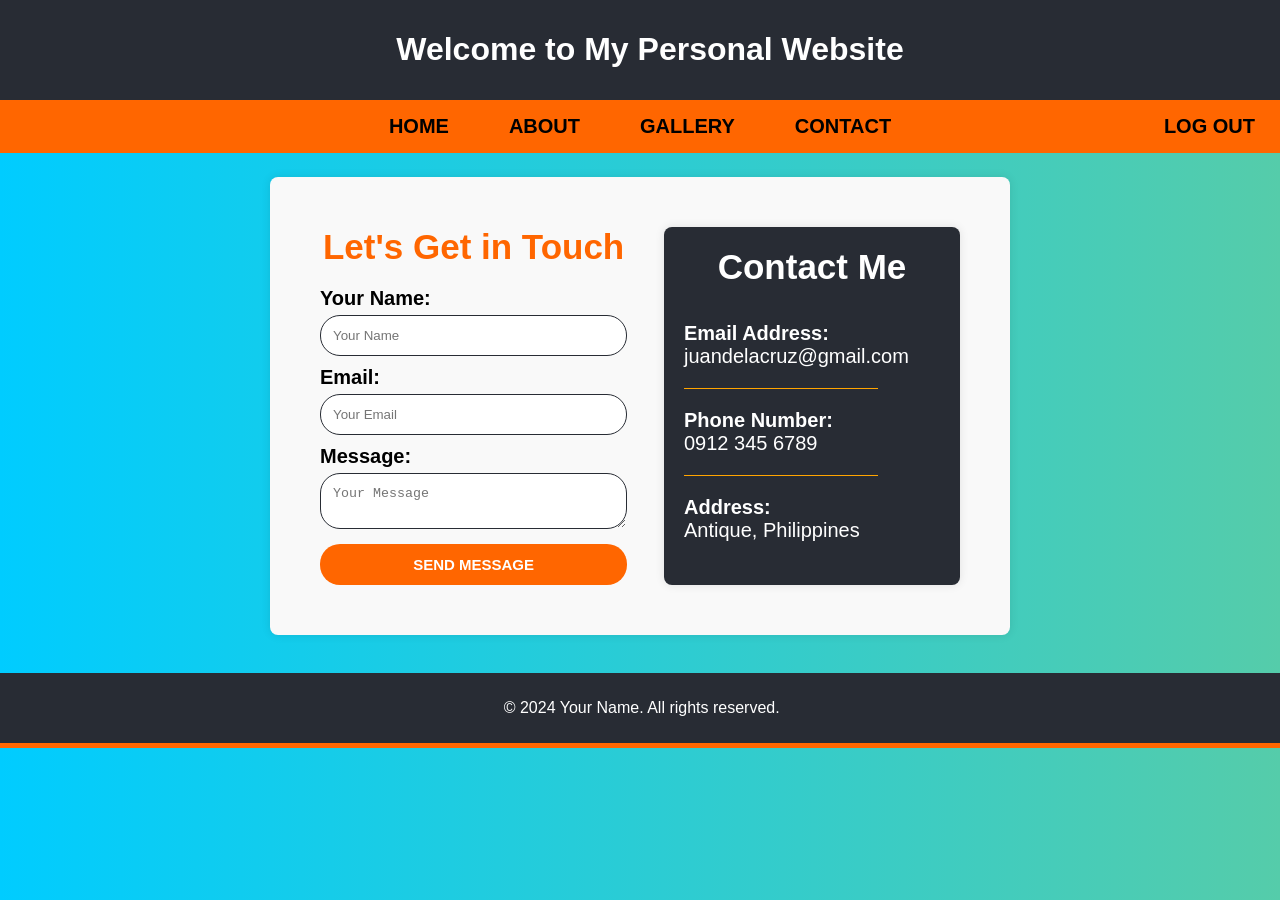
<file: contact.html>
<!DOCTYPE html>
<html lang="en">
<head>
 <meta charset="UTF-8">
 <meta name="viewport" content="width=device-width, initial-scale=0.5">
 <title>Contact - Personal Website</title>
 <link rel="stylesheet" href="style.css">
 
</head>
<body class="contact-background">
 <header>
 <h1>Welcome to My Personal Website</h1>
 </header>
 <nav>
 <ul>
 <li><a href="index.html">HOME</a></li>
 <li class="dropdown">
 <a href="#" class="dropbtn">ABOUT</a>
 <div class="dropdown-content">
 <a href="skills.html">Skills I'm Developing</a>
 <a href="goals.html">My Goals as a Student</a>
 <a href="funfacts.html">Fun Facts About Me</a>
 </div>
 </li>
 <li><a href="gallery.html">GALLERY</a></li>
 <li><a href="contact.html">CONTACT</a></li>
 <a href="javascript:void(0);" class="logout-button" onclick="confirmLogout()">LOG 
OUT</a>
 </ul>
 </nav>
 <section id="section2"></section>
 <section id="contact">
 <div class="contact-content">
 <!-- Contact Form -->
 <form id="contactForm" class="contact-form">
 <h2>Let's Get in Touch</h2>
 <label for="name">Your Name:</label>
 <input type="text" id="name" name="name" placeholder="Your Name">
 <span class="error" id="nameError"></span>
 
 <label for="email">Email:</label>
 <input type="email" id="email" name="email" placeholder="Your Email">
 <span class="error" id="emailError"></span>
 
 <label for="message">Message:</label>
 <textarea id="message" name="message" placeholder="Your Message"></textarea>
 <span class="error" id="messageError"></span>
 
 <button type="submit"><strong>SEND MESSAGE</strong> </button>
 </form>
 
 <!-- New Container for Contact Details -->
 <div class="contact-details">
 <h3><center>Contact Me</center></h3>
 <p><strong>Email Address:</strong> <br> juandelacruz@gmail.com</p>
 <hr width="75%" size="1" color="Orange" align="left">
 <p><strong>Phone Number:</strong> <br>0912 345 6789</p>
 <hr width="75%" size="1" color="Orange" align="left">
 <p><strong>Address:</strong> <br> Antique, Philippines</p>
 </div>
 </div>
 </section>
 
 
 <footer>
  <p>&copy; 2024 Your Name. All rights reserved.</p>
 </footer>
 <div class="footer-divider"></div> <!-- Orange line -->
 <script>
 const form = document.querySelector("#contactForm");
const nameInput = document.querySelector("#name");
const emailInput = document.querySelector("#email");
const messageInput = document.querySelector("#message");
form.addEventListener("submit", function(event) {
 let isValid = true;
 // Clear all previous error messages
 document.querySelectorAll(".error").forEach(function(errorElement) {
 errorElement.textContent = "";
 });
 // Validate Name
 if (nameInput.value.trim() === "") {
 document.getElementById('nameError').textContent = "Name is required";
 isValid = false;
 }
 // Validate Email
 if (emailInput.value.trim() === "") {
 document.getElementById('emailError').textContent = "Email is required";
 isValid = false;
 } else if (!validateEmail(emailInput.value)) {
 document.getElementById('emailError').textContent = "Please enter a valid email";
 isValid = false;
 }
 // Validate Message
 if (messageInput.value.trim() === "") {
 document.getElementById('messageError').textContent = "Message is required";
 isValid = false;
 }
 // Prevent form submission if there are errors
 if (!isValid) {
 event.preventDefault();
 }
});
// Function to validate email format
function validateEmail(email) {
 const re = /^[^\s@]+@[^\s@]+\.[^\s@]+$/;
 return re.test(String(email).toLowerCase());
}
 </script>
<script>
document.getElementById('contactForm').addEventListener('submit', function(event) {
 event.preventDefault(); // Prevent the default form submission
 // Get form values
 const name = document.getElementById('name').value;
 const email = document.getElementById('email').value;
 const message = document.getElementById('message').value;
 // Simple validation (can be extended)
 if (name === "" || email === "" || message === "") {
 alert("Please fill in all fields before submitting.");
 return; // Exit the function if validation fails
 }
 // Simulating a successful message submission
 alert("Your message has been sent successfully!");
  // Clear form fields after submission
 document.getElementById('contactForm').reset();
});
</script>
<script>
 // Logout function with confirmation
 function confirmLogout() {
 // Show a confirmation message to the user
 const confirmLogout = confirm("Are you sure you want to log out?");
 
 // If the user confirms, proceed with logging out
 if (confirmLogout) {
 // Mark the user as logged out in localStorage (if used)
 localStorage.removeItem('isLoggedIn'); // Or any other keys related to login 
credentials
 
 // Redirect to the login page
 window.location.href = 'login.html';
 } else {
 // If the user cancels, do nothing
 return;
 }
 }
 
 </script>
</body>
</html>
</file>
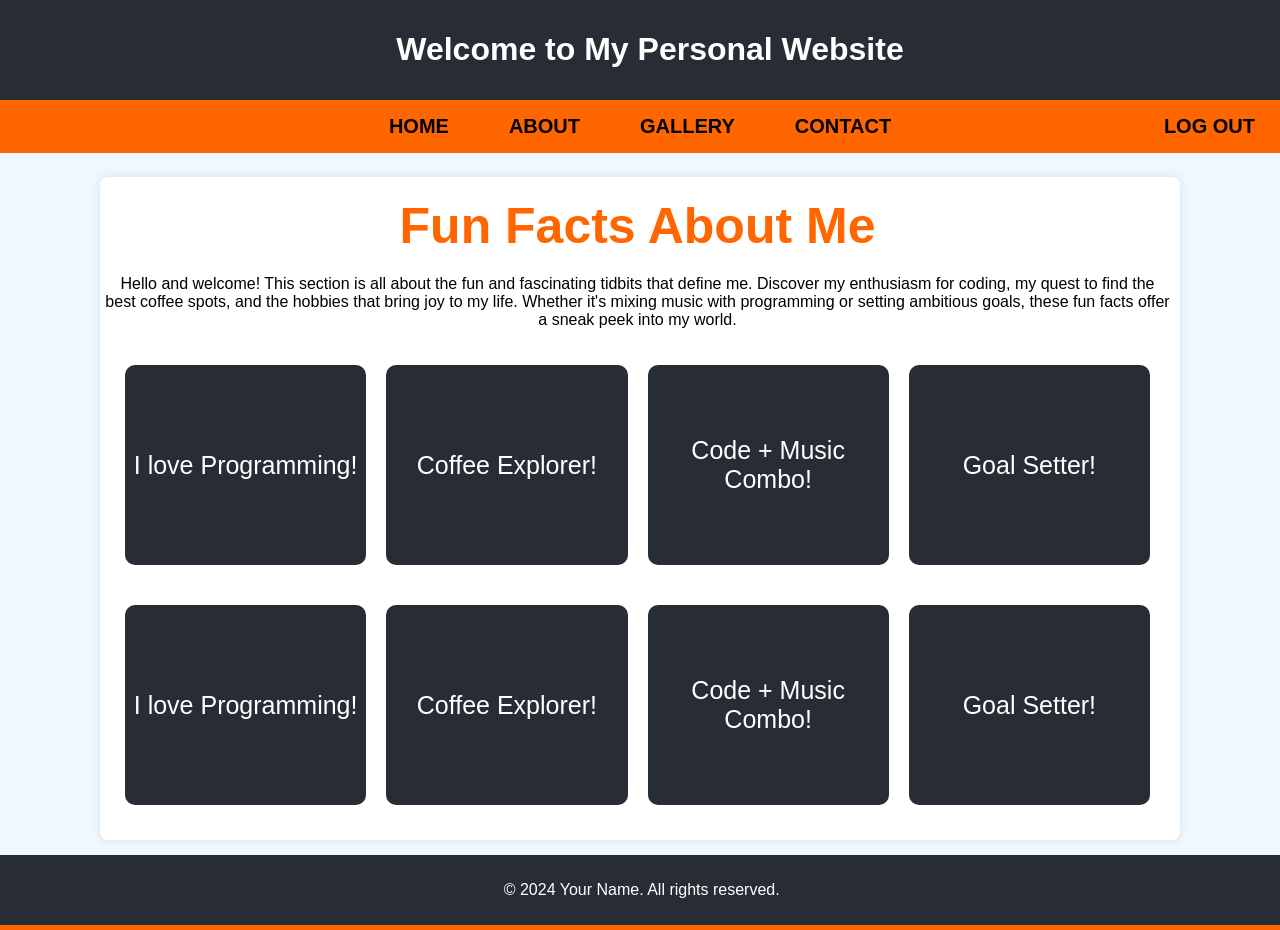
<file: fun-facts.html>
<!DOCTYPE html>
<html lang="en">
<head>
 <meta charset="UTF-8">
 <meta name="viewport" content="width=device-width, initial-scale=0.5">
 <title>Fun Facts About Me</title>
 <link rel="stylesheet" href="style.css">
</head>
<body>
 <header>
 <h1>Welcome to My Personal Website</h1>
 </header>
 <nav>
 <ul>
 <li><a href="index.html">HOME</a></li>
 <li class="dropdown">
 <a href="#" class="dropbtn">ABOUT</a>
 <div class="dropdown-content">
 <a href="skills.html">Skills I'm Developing</a>
 <a href="goals.html">My Goals as a Student</a>
 <a href="funfacts.html">Fun Facts About Me</a>
 </div>
 </li>
 <li><a href="gallery.html">GALLERY</a></li>
 <li><a href="contact.html">CONTACT</a></li>
 <a href="javascript:void(0);" class="logout-button" onclick="confirmLogout()">LOG 
OUT</a>
 </ul>
 </nav>
 <section id="section2"></section>
 <section id="drop">
 <h2>Fun Facts About Me</h2>
 <p>Hello and welcome! This section is all about the fun and fascinating tidbits that 
define me. 
 Discover my enthusiasm for coding, my quest to find the best coffee spots, and the 
hobbies that bring joy to my life. 
 Whether it's mixing music with programming or setting ambitious goals, these fun 
facts offer a sneak peek into my world. </p>
 
 
 <div class="funfact-container">
 <div class="funfact-card">
 <div class="funfact-inner">
 <div class="funfact-front">
 <p>I love Programming!</p>
 </div>
 <div class="funfact-back">
 <p>I can code and make a mean cup of coffee—always a study 
essential!</p>
 </div>
 </div>
 </div>
 <div class="funfact-card">
 <div class="funfact-inner">
 <div class="funfact-front">
 <p>Coffee Explorer!</p>
 </div>
 <div class="funfact-back">
 <p>I’m on a mission to try every coffee shop in my town!</p>
 </div>
 </div>
 </div>
 <div class="funfact-card">
 <div class="funfact-inner">
 <div class="funfact-front">
  <p>Code + Music Combo! </p>
 </div>
 <div class="funfact-back">
 <p>My best code happens when I’m listening to OPM and RNB!</p>
 </div>
 </div>
 </div>
 <div class="funfact-card">
 <div class="funfact-inner">
 <div class="funfact-front">
 <p>Goal Setter! </p>
 </div>
 <div class="funfact-back">
 <p>I keep a list of 100 things to achieve this year, from tiny wins 
to big dreams!</p>
 </div>
 </div>
 </div>
 </div>
 <div class="funfact-container">
 <div class="funfact-card">
 <div class="funfact-inner">
 <div class="funfact-front">
 <p>I love Programming!</p>
 </div>
 <div class="funfact-back">
 <p>I can code and make a mean cup of coffee—always a study 
essential!</p>
 </div>
 </div>
 </div>
 <div class="funfact-card">
 <div class="funfact-inner">
 <div class="funfact-front">
 <p>Coffee Explorer!</p>
 </div>
 <div class="funfact-back">
 <p>I’m on a mission to try every coffee shop in my town!</p>
 </div>
 </div>
 </div>
 <div class="funfact-card">
 <div class="funfact-inner">
 <div class="funfact-front">
 <p>Code + Music Combo! </p>
 </div>
 <div class="funfact-back">
 <p>My best code happens when I’m listening to OPM and RNB!</p>
 </div>
 </div>
 </div>
 <div class="funfact-card">
 <div class="funfact-inner">
 <div class="funfact-front">
 <p>Goal Setter! </p>
 </div>
 <div class="funfact-back">
 <p>I keep a list of 100 things to achieve this year, from tiny wins 
to big dreams!</p>
 </div>
 </div>
 </div>
 </div>
 </div>
 </section>
 
 <script>
 // Logout function with confirmation
 function confirmLogout() {
 // Show a confirmation message to the user
 const confirmLogout = confirm("Are you sure you want to log out?");
 
 // If the user confirms, proceed with logging out
   if (confirmLogout) {
 // Mark the user as logged out in localStorage (if used)
 localStorage.removeItem('isLoggedIn'); // Or any other keys related to login 
credentials
 
 // Redirect to the login page
 window.location.href = 'login.html';
 } else {
 // If the user cancels, do nothing
 return;
 }
 }
 
 </script>
 <footer>
 <p>&copy; 2024 Your Name. All rights reserved.</p>
 </footer>
 <div class="footer-divider"></div> <!-- Orange line -->
</body>
</html>
</file>
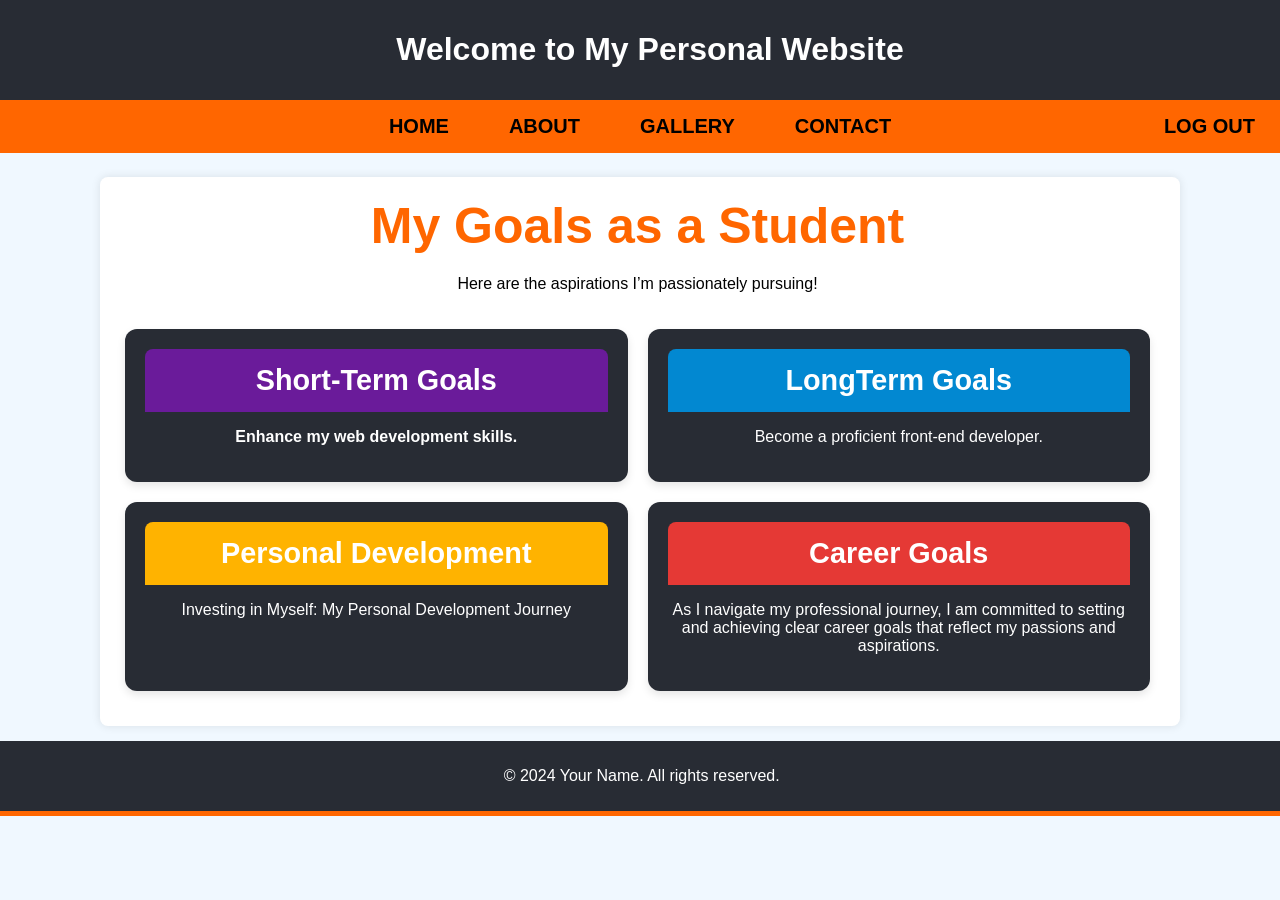
<file: goals.html>
<!DOCTYPE html>
<html lang="en">
<head>
 <meta charset="UTF-8">
 <meta name="viewport" content="width=device-width, initial-scale=0.">
 <title>My Goals as a Student</title>
 <link rel="stylesheet" href="style.css">
</head>
<body>
 <header>
 <h1>Welcome to My Personal Website</h1>
 </header>
 <nav>
 <ul>
 <li><a href="index.html">HOME</a></li>
 <li class="dropdown">
 <a href="#" class="dropbtn">ABOUT</a>
 <div class="dropdown-content">
 <a href="skills.html">Skills I'm Developing</a>
 <a href="goals.html">My Goals as a Student</a>
 <a href="funfacts.html">Fun Facts About Me</a>
 </div>
 </li>
 <li><a href="gallery.html">GALLERY</a></li>
 <li><a href="contact.html">CONTACT</a></li>
 <a href="javascript:void(0);" class="logout-button" onclick="confirmLogout()">LOG 
OUT</a>
 </ul>
 </nav>
 <section id="section2"></section>
 <section id="drop">
 <h2>My Goals as a Student</h2>
 <p style="text-align: center;">Here are the aspirations I’m passionately 
pursuing!</p>
 
 <div class="goal-grid">
 <div class="goal-card" onclick="toggleGoalDetails(1)">
 <div class="goal-header" style="background-color: 
#6a1b9a;"><strong>Short-Term Goals</strong></div>
 <p><strong>Enhance my web development skills. </strong></p>
 <div class="goal-details" id="goal1-details">
 <p>By focusing on these short-term goals, 
 I am confident that I will enhance my web development skills and 
set a solid foundation for my future endeavors in the tech industry.</p>
 </div>
 </div>
 
 <div class="goal-card" onclick="toggleGoalDetails(1)">
 <div class="goal-header" style="background-color: #0288d1;"><strong>LongTerm Goals</strong></div>
 <p>Become a proficient front-end developer.</p>
 <div class="goal-details" id="goal2-details">
 <p>By setting these long-term goals, I am dedicated to evolving as a 
front-end developer, contributing to impactful projects, and becoming a valuable asset in the 
technology landscape.</p></p>
 </div>
 </div>
 
 <div class="goal-card" onclick="toggleGoalDetails(2)">
 <div class="goal-header" style="background-color: 
#ffb300;"><strong>Personal Development</strong></div>
 <p>Investing in Myself: My Personal Development Journey</p>
 <div class="goal-details" id="goal3-details">
 <p>I strive to become a more well-rounded individual, 
 equipped to handle challenges and make meaningful contributions 
in both my personal and professional life.</p>
 </div>
 </div>
 
 <div class="goal-card" onclick="toggleGoalDetails(2)">
 <div class="goal-header" style="background-color: 
#e53935;"><strong>Career Goals</strong></div>
 <p>As I navigate my professional journey, I am committed to setting and 
achieving clear career goals that reflect my passions and aspirations. </p>
 <div class="goal-details" id="goal4-details">
 <p>My goal is to grow into a leadership position where I can guide 
teams, drive projects to success, and contribute to strategic decision-making. 
 I aim to develop my leadership skills through experience and by 
seeking out opportunities to lead initiatives within my current role.</p>
 </div>
 </div>
 </div>
 </section>
 </section>
 
 <footer>
 <p>&copy; 2024 Your Name. All rights reserved.</p>
 </footer>
 <div class="footer-divider"></div> <!-- Orange line -->
 <script>
 // Function to toggle details for both cards in a row
 function toggleGoalDetails(group) {
 const details1 = document.getElementById('goal' + (group * 2 - 1) + '-details');
 const details2 = document.getElementById('goal' + (group * 2) + '-details');
 // Toggle visibility for the paired goals
 details1.classList.toggle('active');
 details2.classList.toggle('active');
 }
 </script>
<script>
 // Logout function with confirmation
 function confirmLogout() {
 // Show a confirmation message to the user
 const confirmLogout = confirm("Are you sure you want to log out?");
 
 // If the user confirms, proceed with logging out
 if (confirmLogout) {
 // Mark the user as logged out in localStorage (if used)
 localStorage.removeItem('isLoggedIn'); // Or any other keys related to login 
credentials
 
 // Redirect to the login page
 window.location.href = 'login.html';
 } else {
 // If the user cancels, do nothing
 return;
 }
 }
 
 </script>
</body>
</html>
</file>
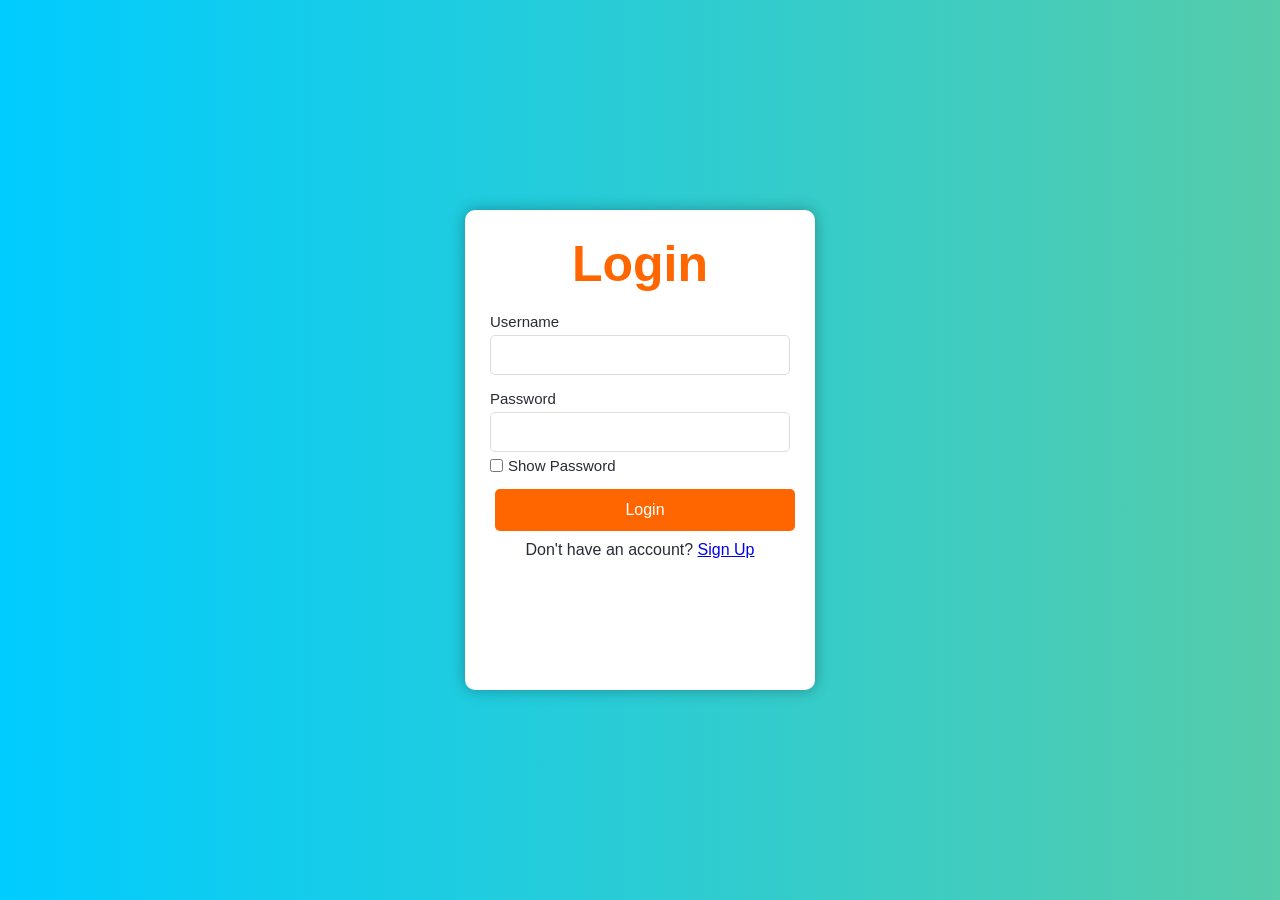
<file: login.html>
<!DOCTYPE html>
<html lang="en">
<head>
 <meta charset="UTF-8">
 <meta name="viewport" content="width=device-width, initial-scale=0.5">
 <title>Login & Sign Up Page</title>
 <link rel="stylesheet" href="login_style.css">
</head>
<body>
 <div class="form-container">
 <h2 id="formTitle">Login</h2>
 <form id="authForm">
 <label for="username">Username</label>
 <input type="text" id="username" required>
 <label for="password">Password</label>
 <input type="password" id="password" required>
 <!-- Show Password Checkbox (only for Login) -->
 <div class="show-password" id="showPasswordContainer">
 <input type="checkbox" id="showPassword" onclick="togglePasswordVisibility()">
 <label for="showPassword">Show Password</label>
 </div>
 <!-- Confirm password field for sign-up form -->
 <label for="confirmPassword" id="confirmPasswordLabel" style="display: none;">Confirm 
Password</label>
 <input type="password" id="confirmPassword" style="display: none;">
 
 <!-- Password match message -->
 <p id="passwordMatchMessage" style="font-size: 14px; color: red; display: none;"></p>
 <button type="button" onclick="handleSubmit()">Login</button>
 <p id="errorMessage"></p>
 <!-- Toggle link to switch between forms -->
 <p id="toggleText">Don't have an account? <a href="#" onclick="toggleForm()">Sign 
Up</a></p>
 </form>
 </div>
 <!-- Embedded JavaScript -->
 <script>
 let isLogin = true;
 function toggleForm() {
 const formTitle = document.getElementById('formTitle');
 const confirmPassword = document.getElementById('confirmPassword');
 const confirmPasswordLabel = document.getElementById('confirmPasswordLabel');
 const submitButton = document.querySelector('button');
 const toggleText = document.getElementById('toggleText');
 const showPasswordContainer = document.getElementById('showPasswordContainer');
 // Clear form fields when toggling
 document.getElementById('authForm').reset();
 document.getElementById('errorMessage').textContent = ''; // Clear any error message
 if (isLogin) {
 // Switch to Sign-Up form
 formTitle.textContent = 'Sign Up';
 confirmPassword.style.display = 'block';
 confirmPasswordLabel.style.display = 'block';
 submitButton.textContent = 'Sign Up';
 toggleText.innerHTML = 'Already have an account? <a href="#" 
onclick="toggleForm()">Login</a>';
 showPasswordContainer.style.visibility = 'hidden'; // Hide without shifting layout
 isLogin = false;
 } else {
 // Switch to Login form
 formTitle.textContent = 'Login';
   confirmPassword.style.display = 'none';
 confirmPasswordLabel.style.display = 'none';
 submitButton.textContent = 'Login';
 toggleText.innerHTML = 'Don\'t have an account? <a href="#" onclick="toggleForm()">Sign 
Up</a>';
 showPasswordContainer.style.visibility = 'visible'; // Show Show Password checkbox
 isLogin = true;
 }
}
 function handleSubmit() {
 const username = document.getElementById('username').value;
 const password = document.getElementById('password').value;
 const errorMessage = document.getElementById('errorMessage');
 if (isLogin) {
 const storedUsername = localStorage.getItem('username');
 const storedPassword = localStorage.getItem('password');
 if (username === storedUsername && password === storedPassword) {
 alert('Welcome! Successfully logged in.'); // This line triggers the alert
 window.location.href = 'index.html'; // Redirect to home page if credentials 
are valid
 } else {
 errorMessage.textContent = 'Invalid username or password';
 }
 } else {
 const confirmPassword = document.getElementById('confirmPassword').value;
 if (password !== confirmPassword) {
 errorMessage.textContent = 'Passwords do not match';
 } else if (username && password) {
 localStorage.setItem('username', username);
 localStorage.setItem('password', password);
 alert('Account created successfully! You can now log in.');
 document.getElementById('authForm').reset();
 toggleForm(); // Switch back to login form after sign-up
 } else {
 errorMessage.textContent = 'Please fill out all fields';
 }
 }
 }
 function togglePasswordVisibility() {
 const passwordField = document.getElementById('password');
 if (passwordField.type === 'password') {
 passwordField.type = 'text';
 } else {
 passwordField.type = 'password';
 }
 }
 document.getElementById('confirmPassword').addEventListener('input', checkPasswordMatch);
 function checkPasswordMatch() {
 const password = document.getElementById('password').value;
 const confirmPassword = document.getElementById('confirmPassword').value;
 const message = document.getElementById('passwordMatchMessage');
 if (confirmPassword === "") {
 message.style.display = 'none';
 } else if (confirmPassword === password) {
 message.textContent = 'Passwords match';
 message.style.color = 'green';
 message.style.display = 'block';
 } else {
 message.textContent = 'Passwords do not match';
 message.style.color = 'red';
 message.style.display = 'block';
 }
 }
 </script>
</body> </html>
</file>
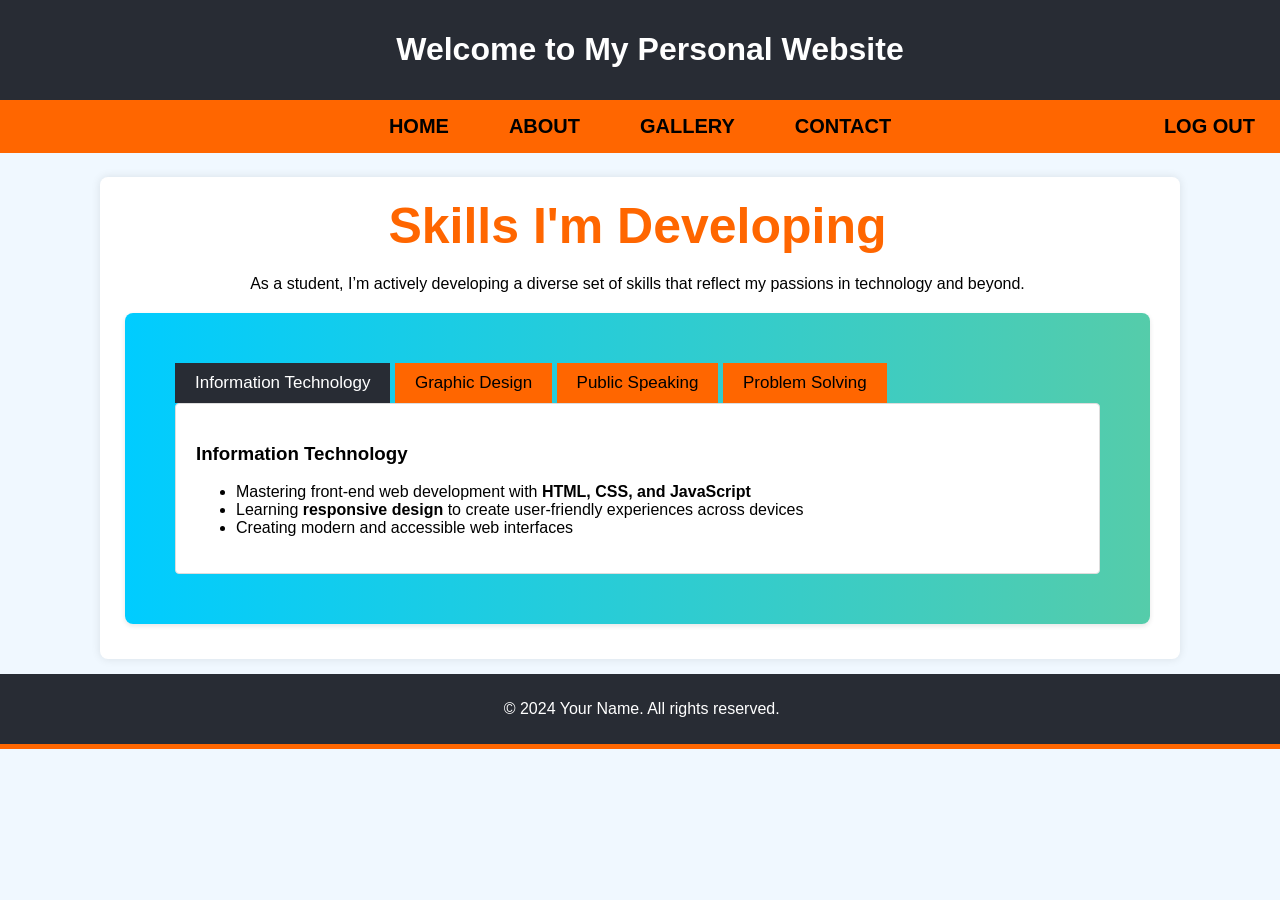
<file: skills.html>
<!DOCTYPE html>
<html lang="en">
<head>
 <meta charset="UTF-8">
 <meta name="viewport" content="width=device-width, initial-scale=0.5">
 <title>Skills I'm Developing</title>
 <link rel="stylesheet" href="style.css">
</head>
<body>
 <header>
 <h1>Welcome to My Personal Website</h1>
 </header>
 <nav>
 <ul>
 <li><a href="index.html">HOME</a></li>
 <li class="dropdown">
 <a href="#" class="dropbtn">ABOUT</a>
 <div class="dropdown-content">
 <a href="skills.html">Skills I'm Developing</a>
 <a href="goals.html">My Goals as a Student</a>
 <a href="funfacts.html">Fun Facts About Me</a>
 </div>
 </li>
 <li><a href="gallery.html">GALLERY</a></li>
 <li><a href="contact.html">CONTACT</a></li>
 <a href="javascript:void(0);" class="logout-button" onclick="confirmLogout()">LOG 
OUT</a>
 </ul>
 </nav>
 <section id="section2"></section>
 <section id="drop">
 <h2>Skills I'm Developing</h2>
 <p>As a student, I’m actively developing a diverse set of skills that reflect my passions 
in technology and beyond.</p>
 
 <section id="skills">
 
 <div class="tab">
 <button class="tablinks" onclick="openTab(event, 'IT')">Information 
Technology</button>
 <button class="tablinks" onclick="openTab(event, 'GraphicDesign')">Graphic 
Design</button>
 <button class="tablinks" onclick="openTab(event, 'PublicSpeaking')">Public 
Speaking</button>
 <button class="tablinks" onclick="openTab(event, 'ProblemSolving')">Problem 
Solving</button>
 </div>
 
 <div id="IT" class="tabcontent">
 <h3>Information Technology</h3>
 <ul>
 <li>Mastering front-end web development with <strong>HTML, CSS, and 
JavaScript</strong></li>
 <li>Learning <strong>responsive design</strong> to create user-friendly 
experiences across devices</li>
 <li> Creating modern and accessible web interfaces</li>
 </ul>
 </div>
 
 <div id="GraphicDesign" class="tabcontent" style="display:none;">
 <h3>Graphic Design</h3>
 <ul>
  <li>Exploring visual design with tools like <strong>Adobe Illustrator and 
Canva</strong></li>
 <li>Building skills in branding, layout, and digital illustration</li>
 <li> Combining design with web development for cohesive digital presence</li>
 </ul>
 </div>
 <div id="PublicSpeaking" class="tabcontent" style="display:none;">
 <h3>Public Speaking</h3>
 <ul>
 <li>Developing communication skills through workshops and presentations</li>
 <li>Practicing storytelling techniques to engage and inspire audiences</li>
 <li>Strengthening my ability to share ideas clearly and confidently
 </li>
 </ul>
 </div>
 <div id="ProblemSolving" class="tabcontent" style="display:none;">
 <h3>Problem Solving and Critical Thinking</h3>
 <ul>
 <li>Enhancing analytical skills through coding challenges and project-based 
learning</li>
 <li>Focusing on efficient solutions and optimizing workflows in web 
development</li>
 <li>Building a structured approach to tackling complex problems</li> 
 </ul>
 </div>
 </section>
 </section>
 <footer>
 <p>&copy; 2024 Your Name. All rights reserved.</p>
 </footer>
 <div class="footer-divider"></div> <!-- Orange line -->
<script>
function openTab(evt, tabName) {
 // Get all tab content elements
 const tabcontents = document.getElementsByClassName("tabcontent");
 // Hide all tab content
 for (let i = 0; i < tabcontents.length; i++) {
 tabcontents[i].style.display = "none";
 }
 // Remove "active" class from all tab links
 const tablinks = document.getElementsByClassName("tablinks");
 for (let i = 0; i < tablinks.length; i++) {
 tablinks[i].classList.remove("active");
 }
 // Show the current tab
 document.getElementById(tabName).style.display = "block";
 evt.currentTarget.classList.add("active");
}
// Initially show the first tab content
document.addEventListener("DOMContentLoaded", function() {
 document.querySelector('.tablinks').click(); // Simulates a click on the first tab
});
</script>
<script>
 // Logout function with confirmation
 function confirmLogout() {
 // Show a confirmation message to the user
 const confirmLogout = confirm("Are you sure you want to log out?");
 
 // If the user confirms, proceed with logging out
 if (confirmLogout) {
 // Mark the user as logged out in localStorage (if used)
   localStorage.removeItem('isLoggedIn'); // Or any other keys related to login 
credentials
 
 // Redirect to the login page
 window.location.href = 'login.html';
 } else {
 // If the user cancels, do nothing
 return;
 }
 }
 
 </script>
</body>
</html>
</file>
<file: style.css>
body {
 font-family: Trebuchet MS, sans-serif;
 margin: 0;
 padding: 0;
 background-color: #f0f8ff;
}
header {
 background-color: #282c34;
 color: white;
 padding: 10px;
 text-align: center;
 position: fixed; /* Changed to fixed */
 top: 0;
 left: 0; /* Ensure it stretches across */
 width: 100%; /* Ensure it stretches across */
 z-index: 999;
 font-family: Trebuchet MS, sans-serif;
}
nav {
 position: fixed; /* Changed to fixed */
 top: 100px; /* Position below the header */
 left: 0;
 width: 100%;
 z-index: 999;
}
nav ul {
 list-style-type: none;
 padding: 0;
 margin: 0;
 display: flex;
 justify-content: center;
 background-color: #ff6600;
}
nav ul li {
 margin: 0 15px;
}
nav ul li a {
 text-decoration: none;
 color: rgb(0, 0, 0);
 font-weight: bold;
 padding: 15px;
 display: block;
 font-size: 20px;
}
nav ul li a:hover {
 background-color: #ffffff;
 font-size: 20px;
 color: #ff6600;
}
/* Dropdown Styles */
.dropdown-content {
 display: none;
 position: absolute;
 background-color: #ffffff;
 box-shadow: 0px 8px 16px rgba(0, 0, 0, 0.2);
 min-width: 160px;
 z-index: 1;
}
.dropdown:hover .dropdown-content {
  display: block;
}
.dropdown-content a {
 color: black;
 padding: 12px 16px;
 text-decoration: none;
 display: block;
}
/* Keep the ABOUT link active while hovering on the dropdown */
.dropdown:hover .dropbtn {
 background-color: #ffffff; /* Highlight color when hovered */
 color: #ff6600; /* Optional: change text color when dropdown is open */
}
#drop {
 padding: 20px 10px 15px 5px; /* Top, Right, Bottom, Left */
}
#drop h2 {
 text-align: center;
 margin-bottom: 20px;
 margin-top: 0;
 font-size: 50px;
 background: #ff6600;
 -webkit-background-clip: text;
 -webkit-text-fill-color: transparent;
}
#drop p {
 text-align: center;
}
section {
 padding: 50px;
 margin: 100px 100px; /* Add top margin to prevent content being hidden behind the fixed 
header and nav */
 background-color: white;
 border-radius: 8px;
 box-shadow: 0 0 10px rgba(0, 0, 0, 0.1);
 margin-bottom: 15px;
 margin-top: 38.5px;
 
}
.section2 {
 padding: 50px;
 background-color: white;
 border-radius: 8px;
 box-shadow: 0 0 10px rgba(0, 0, 0, 0.1);
 margin-bottom: 15px;
 margin-top: 100px;
 
}
/* See More Button */
.see-more-container {
 text-align: center; /* Center the button */
 margin-top: 20px; /* Add some space above */
}
.see-more-button {
 display: inline-block;
 padding: 10px 20px;
 background-color: #ff6600; /* Blue background */
 color: white; /* White text */
 text-decoration: none; /* Remove underline */
 border-radius: 20px; /* Rounded corners */
 font-size: 1.2em; /* Font size */
 transition: background-color 0.3s ease; /* Transition effect */
}
.see-more-button:hover {
 background-color: #e65c00; /* Darker blue on hover */
}
.footer-divider {
 height: 5px; /* Height of the orange line */
 background-color: #ff6600; /* Orange color */
 width: 100%; /* Full width */
 margin: 0;
 
}
footer {
 background-color: #282c34;
 color: white;
 text-align: center;
 padding: 10px;
 position: relative;
 bottom: 0;
 width: 98.7%;
}
.slider {
 width: 100%;
 position: relative; /* Position relative for absolute positioning of text overlay */
 overflow: hidden; /* Hide overflow to keep the slides inside the slider */
 border-radius: 0; /* Rounded corners */
}
.slides {
 display: flex; /* Arrange slides in a row */
 transition: transform 0.5s ease; /* Smooth transition for sliding */
}
.slide {
 position: relative; /* Position relative for absolute positioning of text overlay */
 min-width: 100%; /* Each slide takes full width of the slider */
}
.slides img {
 width: 100%; /* Make images full width */
 border-radius: 0; /* Rounded corners */
 height: 600px;
}
/* Text overlay styling */
.text-overlay {
 position: absolute; /* Ensure it's positioned relative to the .slide container */
 top: 50%; /* Position it halfway down the slide */
 left: 50%; /* Position it halfway across the slide */
 transform: translate(-50%, -50%); /* Shift it by 50% of its own height and width to truly 
center it */
 color: white; /* Text color */
 font-size: 32px; /* Font size */
 background: #ff6600;
 -webkit-background-clip: text;
 -webkit-text-fill-color: transparent;
 padding: 50px; /* Padding around the text */
 border-radius: 5px; /* Optional: Rounded corners */
 text-align: center; /* Center the text within the box */
}
#contact {
 display: flex;
 justify-content: space-between;
 margin: 38px auto; 
 padding: 50px;
 background-color: #f9f9f9;
 border-radius: 8px;
 box-shadow: 0 0 10px rgba(0, 0, 0, 0.1);
 width: 50%;
 max-width: 1200px;
}
.contact-content {
 display: flex;
 justify-content: space-between;
 width: 100%;
}
.contact-form {
 width: 48%; /* Set width to 48% to create space for the details container */
 display: flex;
 flex-direction: column;
}
.contact-form label {
 font-weight: bold;
 margin-bottom: 5px;
 font-size: 20px;
 font-family: 'Trebuchet MS', sans-serif;
}
.contact-form input, .contact-form textarea {
 margin-bottom: 10px;
 padding: 12px;
 border-radius: 20px;
 border: 1px solid #282c34;
 width: 100%; /* Ensure inputs take full width */
 box-sizing: border-box;
}
.contact-form button {
 background-color: #ff6600;
 color: white;
 padding: 12px;
 border: none;
 border-radius: 20px;
 cursor: pointer;
 width: 100%; /* Make the button stretch across the form */
 box-sizing: border-box;
 font-family: 'Trebuchet MS', sans-serif;
 font-size: 15px;
 margin-top: 5px;
}
.contact-form button:hover {
 background-color: #e65c00;
}
#contact h2 {
 text-align: center;
 margin-bottom: 20px;
 margin-top: 0;
 font-size: 35px;
 background: #ff6600;
 -webkit-background-clip: text;
 -webkit-text-fill-color: transparent;
}
/* Contact Details Styling */
.contact-details {
 width: 40%; /* Set width to 48% for the details container */
 padding: 20px;
 background-color: #282c34;
 border-radius: 8px;
 box-shadow: 0 0 10px rgba(0, 0, 0, 0.1);
 color: #ffffff;
 font-size: 20px;
}
.contact-details h3 {
 font-size: 35px;
 margin-top: 0%;
}
/* In style.css */
.contact-background {
 font-family: Trebuchet MS, sans-serif;
 margin: 0;
  padding: 0;
 background: linear-gradient(270deg, #ff6600, #ffcc00, #00ccff); /* Three-color gradient */
 background-size: 600% 600%; /* Adjusted size for better visibility */
 animation: gradientAnimation 15s ease infinite; /* Animation effect */
}
/* Gradient animation */
@keyframes gradientAnimation {
 0% { background-position: 0% 50%; }
 50% { background-position: 100% 50%; }
 100% { background-position: 0% 50%; }
}
.error {
 font-family: Arial, sans-serif;
 color: #ff6600;
 font-size: 14px;
 font-weight: normal;
 display: block; /* Ensure the error message is displayed on a new line */
 margin-top: ; /* Add some space between the input and the error */
}
#gallery h2 {
 text-align: center;
 margin-bottom: 20px;
 margin-top: 0;
 font-size: 50px;
 background: #ff6600;
 -webkit-background-clip: text;
 -webkit-text-fill-color: transparent;
}
.gallery {
 display: flex;
 flex-wrap: wrap; /* Allows images to wrap to the next line if they don’t fit */
 justify-content: center; /* Centers the images */
 gap: 20px; /* Adds spacing between images */
 padding: 15px; /* Adds padding around the gallery */
}
.gallery-item {
 text-align: center;
 width: 350px;
}
/* Styling for the gallery thumbnails */
.gallery img {
 width: 100%;
 height: 200px;
 margin: 10px;
 border-radius: 5px;
 cursor: pointer; /* Adds a pointer to indicate clickability */
 transition: transform 0.3s ease;
}
.gallery img:hover {
 transform: scale(1.05);
}
.image-description {
 font-size: 16px;
 color: #333;
 margin-top: 8px;
}
.lightbox {
 display: none; /* Hidden by default */
 position: fixed; /* Stays in place */
 z-index: 1001; /* Sits on top of everything else */
 left: 0;
 top: 0;
 width: 100%;
 height: 100%;
 background-color: rgba(0, 0, 0, 0.9); /* Semi-transparent black background */
}
.lightbox-content {
 display: block;
 margin: auto;
  max-width: 80%; /* Resizes the image to fit within the screen */
 max-height: 80%;
 border-radius: 8px;
 margin-top: 5%; /* Vertically centers the image */
 z-index: 1002; /* Ensure image has a higher z-index than the background */
 
}
.close {
 position: absolute;
 top: 20px;
 right: 30px;
 color: white;
 font-size: 40px;
 font-weight: bold;
 cursor: pointer;
 z-index: 1003; /* Ensure close button is on top */
}
.close:hover, .close:focus {
 color: #bbb;
 text-decoration: none;
 cursor: pointer;
}
/* Previous and next buttons */
.prev, .next {
 cursor: pointer;
 position: absolute;
 top: 50%;
 width: auto;
 padding: 16px;
 margin-top: -22px;
 color: white;
 font-weight: bold;
 font-size: 30px;
 transition: 0.6s ease;
 border-radius: 0 3px 3px 0;
 user-select: none;
 z-index: 1003; /* Ensure it stays above the image */
}
/* Position the "next" button to the right */
.next {
 right: 0;
 border-radius: 3px 0 0 3px;
}
/* Position the "prev" button to the left */
.prev {
 left: 0;
 border-radius: 3px 0 0 3px;
}
/* On hover, add a slight dark background */
.prev:hover, .next:hover {
 background-color: rgba(0,0,0,0.8);
}
/* Skills Section */
#skills {
 max-width: 1000%;
 margin: 20px;
 padding: 50px;
 background: linear-gradient(270deg, #ff6600, #ffcc00, #00ccff); /* Three-color gradient */
 background-size: 600% 600%; /* Adjusted size for better visibility */
 animation: gradientAnimation 15s ease infinite; /* Animation effect */
 border-radius: 8px;
 box-shadow: 0 2px 5px rgba(0, 0, 0, 0.1);
}
/* Gradient animation */
@keyframes gradientAnimation {
 0% { background-position: 0% 50%; }
  50% { background-position: 100% 50%; }
 100% { background-position: 0% 50%; }
}
.tab {
 overflow: hidden;
}
.tab button {
 background-color: #ff6600;
 border: none;
 cursor: pointer;
 padding: 10px 20px;
 transition: 0.3s;
 font-size: 17px;
}
.tab button:hover {
 background-color: #282c34;
 color: #ffffff;
}
.tab button.active {
 background-color: #282c34;
 color: white;
}
.tabcontent {
 display: none;
 padding: 20px;
 border: 1px solid #ddd;
 border-radius: 4px;
 background: white;
}
.goal-grid {
 display: grid;
 grid-template-columns: repeat(2, 1fr); /* Two cards per row */
 gap: 20px;
 padding: 20px;
}
.goal-card {
 background-color: #282c34;
 border-radius: 12px;
 box-shadow: 0 4px 8px rgba(0, 0, 0, 0.1);
 transition: transform 0.3s, box-shadow 0.3s;
 padding: 20px;
 position: relative;
 overflow: hidden;
 cursor: pointer;
 color: #ffffff;
}
.goal-card:hover {
 transform: translateY(-5px);
 box-shadow: 0 6px 12px rgba(0, 0, 0, 0.2);
}
.goal-header {
 color: white;
 padding: 15px;
 border-radius: 8px 8px 0 0;
 font-size: 1.8em;
 text-align: center;
}
.goal-details {
 display: none; /* Hidden by default */
 margin-top: 10px;
 color: #ffffff;
 font-size: 1em;
 line-height: 1.5;
}
.goal-details.active {
 display: block; /* Show when active */
 animation: fadeIn 0.3s ease-in;
}
@keyframes fadeIn {
 from {
 opacity: 0;
 }
 to {
 opacity: 1;
 }
}
/* Container for all funfact cards */
.funfacts-section{
 padding: 30px;
 margin: 100px 20px; /* Add top margin to prevent content being hidden behind the fixed header 
and nav */
 background-color: white;
 border-radius: 8px;
 box-shadow: 0 0 10px rgba(0, 0, 0, 0.1);
}
.funfact-container {
 display: flex;
 gap: 20px; /* Space between each card */
 justify-content: center; /* Centers cards horizontally */
 align-items: center; /* Aligns cards vertically */
 padding: 20px;
 margin-top: 0px;
}
.funfact-card {
 width: 300px;
 height: 200px;
 perspective: 1000px; /* Enables the 3D effect */
 position: relative;
}
.funfact-inner {
 width: 100%;
 height: 100%;
 position: relative;
 transition: transform 0.8s ease-in-out; /* Smooth flip transition */
 transform-style: preserve-3d; /* Ensures child elements are in 3D space */
}
.funfact-card:hover .funfact-inner {
 transform: rotateY(180deg); /* Flips the card when hovered */
}
.funfact-front, .funfact-back {
 position: absolute;
 width: 100%;
 height: 100%;
 backface-visibility: hidden; /* Ensures the back is hidden when not flipped */
 display: flex;
 align-items: center;
 justify-content: center;
 font-size:25px;
 color: #fff;
 border-radius: 10px;
 text-align: center;
 margin-bottom: 20px;
}
/* Front of the card */
.funfact-front {
 background-color: #282c34;
}
/* Back of the card */
.funfact-back {
 background-color: #ff6600;
 transform: rotateY(180deg); /* Initially hidden by rotating it */
  }
.container {
 display: flex;
 justify-content: center;
 align-items: center;
 gap: 40px; /* Space between image and quote */
 max-width: 100%;
 margin: 20px 100px;
 padding: 20px;
 border-radius: 8px;
 background: linear-gradient(270deg, #ff6600, #ffcc00, #00ccff); /* Three-color gradient */
 background-size: 600% 600%; /* Adjusted size for better visibility */
 animation: gradientAnimation 15s ease infinite; /* Animation effect */
}
.image-section img {
 max-width: 100%;
 height: auto;
 border-radius: 8px;
 width: 500px; /* Adjust image size as needed */
}
.quote-section {
 max-width: 50%; /* Adjust as needed */
 text-align: left;
}
.quote-section h1 {
 font-size: 36px;
 font-weight: bold;
 color: #000000;
 margin-bottom: 20px;
}
.quote-section p {
 font-size: 18px;
 color: #000000;
 line-height: 1.6;
 margin-bottom: 20px;
}
.quote-section blockquote {
 font-style: italic;
 margin: 0;
 padding: 20px 50px;
 background-color: transparent; /* Background color for the quote */
 border-bottom: 5px solid #282c34;
 border-top: 5px solid #282c34;
 border-radius: 8px;
 text-align: center;
 color: #ffffff;
 font-size: 20px;
 box-shadow: 0 4px 8px rgba(0, 0, 0, 0.1); /* Optional shadow for effect */
}
/* Logout button styling */
.logout-button {
 background-color: #ff6600;
 color: rgb(0, 0, 0);
 padding: 15px 10px;
 text-decoration: none;
 font-weight: bold;
 font-size: 20px;
 position: absolute;
 right: 15px; /* Aligns to the right-most part of the nav bar */
}
.logout-button:hover {
 background-color: #ffffff;
 color: #ff6600;
}
</file>
<file: login_style.css>
/* Basic Reset */
* {
 margin: 0;
 padding: 0;
 box-sizing: border-box;
}
/* Body Styling */
body {
 font-family: 'Trebuchet MS', sans-serif;
 display: flex;
 justify-content: center;
 align-items: center;
 height: 100vh;
 margin: 0;
 background: linear-gradient(270deg, #ff6600, #ffcc00, #00ccff); /* Three-color gradient */
 background-size: 600% 600%; /* Adjusted size for better visibility */
 animation: gradientAnimation 15s ease infinite; /* Animation effect */
 color: #ffffff;
}
/* Keyframes for the gradient animation */
@keyframes gradientAnimation {
 0% { background-position: 0% 50%; }
 50% { background-position: 100% 50%; }
 100% { background-position: 0% 50%; }
}
/* Fixed-size, square Container Styling */
.form-container {
 width: 350px;
 height: 480px; /* Fixed height for square-like shape */
 padding: 25px;
 background-color: #ffffff;
 border-radius: 10px;
 box-shadow: 0px 0px 15px rgba(0, 0, 0, 0.3);
 text-align: center;
 color: #282c34;
 position: relative; /* To layer properly */
 z-index: 1; /* Ensure it appears above the gradient */
}
.form-container h2 {
 margin-bottom: 20px;
 color: #ff6600;
 font-size: 50px;
}
/* Label Styling */
label {
 display: block;
 text-align: left;
 margin: 5px 0 5px;
 color: #282c34;
 font-size: 15px;
}
/* Input Field Styling */
input[type="text"], input[type="password"] {
 width: 100%;
 padding: 10px;
 margin-bottom: 10px;
 border: 1px solid #ddd;
 border-radius: 5px;
 outline: none;
 font-size: 16px;
}
/* Button Styling */
button {
 width: 100%;
 padding: 12px;
 background-color: #ff6600;
 color: #ffffff;
 border: none;
 border-radius: 5px;
 cursor: pointer;
 font-size: 16px;
 font-family:'Trebuchet MS', sans-serif;
 transition: background-color 0.3s;
 margin: 5px;
}
button:hover {
 background-color: #e65c00;
}
/* Error Message Styling */
#errorMessage {
 color: #ff6600;
 margin-top: 5px;
 font-size: 14px;
}
/* CSS */
/* Show Password Container */
.show-password {
 display: flex;
 align-items: center;
 margin-top: -10px; /* Adjust spacing as needed */
 margin-bottom: 5px; /* Consistent spacing for toggling */
 font-size: 14px;
}
.show-password input[type="checkbox"] {
 margin-right: 5px; /* Space between checkbox and label */
}
</file>
